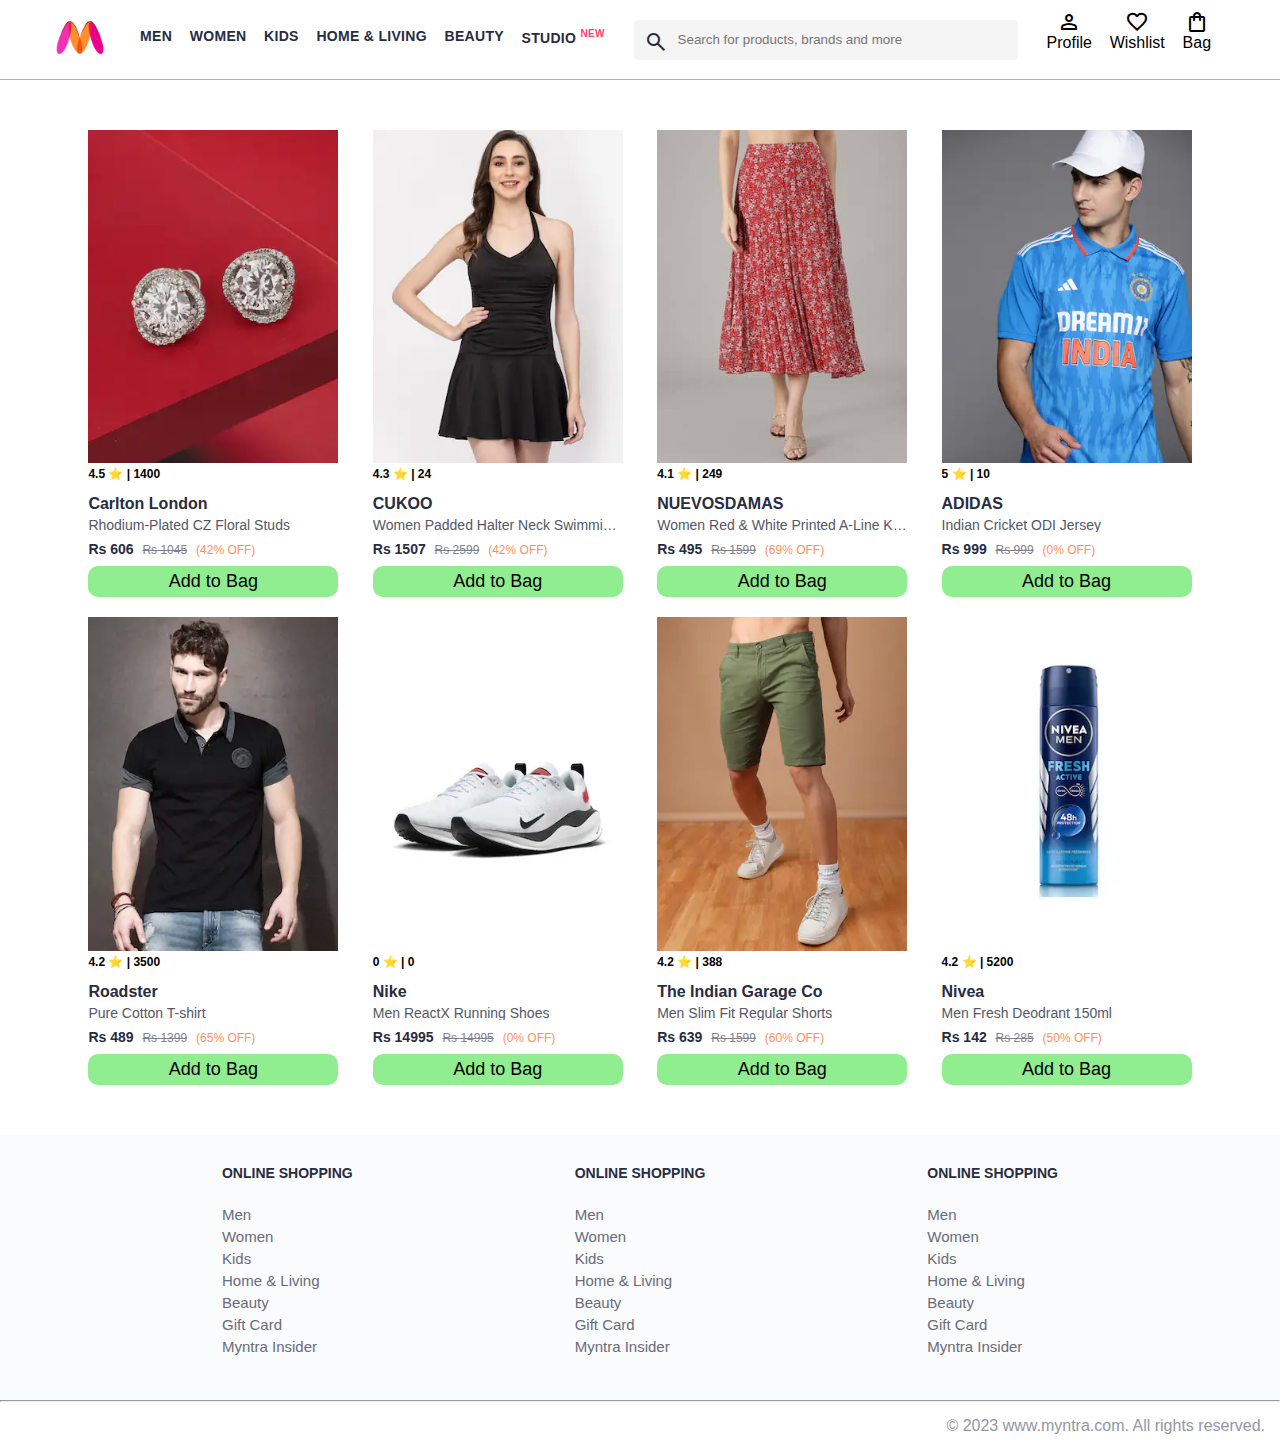
<file: index.html>
<!DOCTYPE html>
<html lang="en">
<head>
    <title>Myntra Functional Clone</title>
    <link rel="stylesheet" href="css/index.css">
    <link rel="stylesheet" href="https://fonts.googleapis.com/css2?family=Material+Symbols+Outlined:opsz,wght,FILL,GRAD@20..48,100..700,0..1,-50..200" />
</head>
<body>
    <header>
        <div class="logo_container">
            <a href="#"><img class="myntra_home" src="images/myntra_logo.webp" alt="Myntra Home"></a>
        </div>
        <nav class="nav_bar">
            <a href="#">Men</a>
            <a href="#">Women</a>
            <a href="#">Kids</a>
            <a href="#">Home & Living</a>
            <a href="#">Beauty</a>
            <a href="#">Studio <sup>New</sup></a>
        </nav>
        <div class="search_bar">
            <span class="material-symbols-outlined search_icon">search</span>
            <input class="search_input" placeholder="Search for products, brands and more">
        </div>
        <div class="action_bar">
            <div class="action_container">
                <span class="material-symbols-outlined action_icon">person</span>
                <span class="action_name">Profile</span>
            </div>

            <div class="action_container">
                <span class="material-symbols-outlined action_icon">favorite</span>
                <span class="action_name">Wishlist</span>
            </div>

            <a class="action_container" href="pages/bag.html">
                <span class="material-symbols-outlined action_icon">shopping_bag</span>
                <span class="action_name">Bag</span>
                <span class="bag-item-count">0</span>
            </a>
        </div>
    </header>
    <main>
        <div class="items-container">
            
        </div>
    </main>
    <footer>
        <div class="footer_container">
            <div class="footer_column">
                <h3>ONLINE SHOPPING</h3>

                <a href="#">Men</a>
                <a href="#">Women</a>
                <a href="#">Kids</a>
                <a href="#">Home & Living</a>
                <a href="#">Beauty</a>
                <a href="#">Gift Card</a>
                <a href="#">Myntra Insider</a>
            </div>

            <div class="footer_column">
                <h3>ONLINE SHOPPING</h3>

                <a href="#">Men</a>
                <a href="#">Women</a>
                <a href="#">Kids</a>
                <a href="#">Home & Living</a>
                <a href="#">Beauty</a>
                <a href="#">Gift Card</a>
                <a href="#">Myntra Insider</a>
            </div>

            <div class="footer_column">
                <h3>ONLINE SHOPPING</h3>

                <a href="#">Men</a>
                <a href="#">Women</a>
                <a href="#">Kids</a>
                <a href="#">Home & Living</a>
                <a href="#">Beauty</a>
                <a href="#">Gift Card</a>
                <a href="#">Myntra Insider</a>
            </div>
        </div>
        <hr>

        <div class="copyright">
            © 2023 www.myntra.com. All rights reserved.
        </div>
    </footer>

    <script src="data/items.js"></script>
    <script src="scripts/index.js"></script>
</body>
</html>
</file>
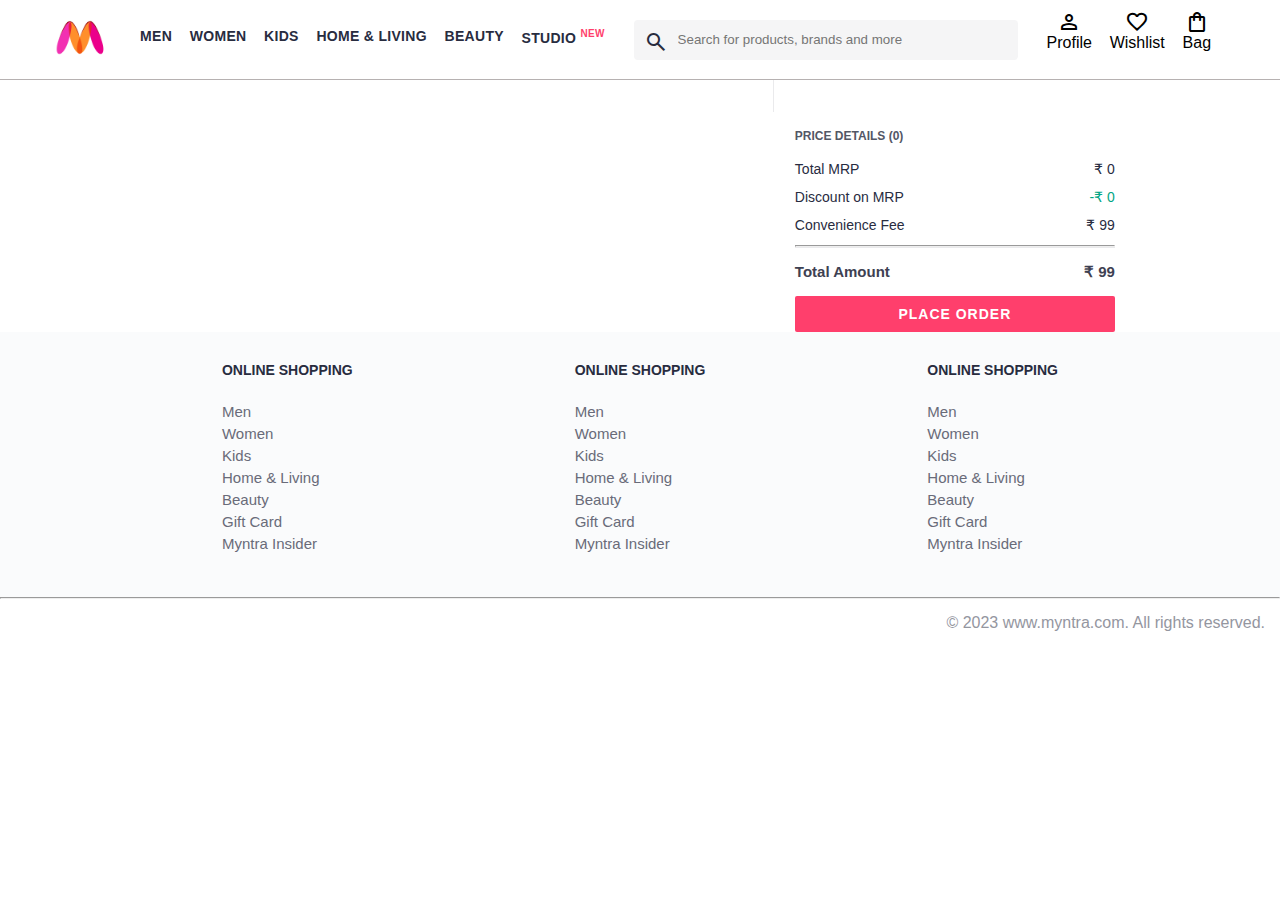
<file: pages/bag.html>
<!DOCTYPE html>
<html lang="en">
<head>
    <title>Myntra Clone</title>
    <link rel="stylesheet" href="../css/index.css">
    <link rel="stylesheet" href="../css/bag.css">
    <link rel="stylesheet" href="https://fonts.googleapis.com/css2?family=Material+Symbols+Outlined:opsz,wght,FILL,GRAD@20..48,100..700,0..1,-50..200" />
</head>
<body>
    <header>
        <div class="logo_container">
            <a href="#"><img class="myntra_home" src="../images/myntra_logo.webp" alt="Myntra Home"></a>
        </div>
        <nav class="nav_bar">
            <a href="#">Men</a>
            <a href="#">Women</a>
            <a href="#">Kids</a>
            <a href="#">Home & Living</a>
            <a href="#">Beauty</a>
            <a href="#">Studio <sup>New</sup></a>
        </nav>
        <div class="search_bar">
            <span class="material-symbols-outlined search_icon">search</span>
            <input class="search_input" placeholder="Search for products, brands and more">
        </div>
        <div class="action_bar">
            <div class="action_container">
                <span class="material-symbols-outlined action_icon">person</span>
                <span class="action_name">Profile</span>
            </div>

            <div class="action_container">
                <span class="material-symbols-outlined action_icon">favorite</span>
                <span class="action_name">Wishlist</span>
            </div>

            <div class="action_container">
                <span class="material-symbols-outlined action_icon">shopping_bag</span>
                <span class="action_name">Bag</span>
                <span class="bag-item-count">0</span>
            </div>
        </div>
    </header>
    <main>
      <div class="bag-page">
        <div class="bag-items-container">

        </div>
        <div class="bag-summary">
          
        </div>

      </div>
    </main>
    <footer>
        <div class="footer_container">
            <div class="footer_column">
                <h3>ONLINE SHOPPING</h3>

                <a href="#">Men</a>
                <a href="#">Women</a>
                <a href="#">Kids</a>
                <a href="#">Home & Living</a>
                <a href="#">Beauty</a>
                <a href="#">Gift Card</a>
                <a href="#">Myntra Insider</a>
            </div>

            <div class="footer_column">
                <h3>ONLINE SHOPPING</h3>

                <a href="#">Men</a>
                <a href="#">Women</a>
                <a href="#">Kids</a>
                <a href="#">Home & Living</a>
                <a href="#">Beauty</a>
                <a href="#">Gift Card</a>
                <a href="#">Myntra Insider</a>
            </div>

            <div class="footer_column">
                <h3>ONLINE SHOPPING</h3>

                <a href="#">Men</a>
                <a href="#">Women</a>
                <a href="#">Kids</a>
                <a href="#">Home & Living</a>
                <a href="#">Beauty</a>
                <a href="#">Gift Card</a>
                <a href="#">Myntra Insider</a>
            </div>
        </div>
        <hr>

        <div class="copyright">
            © 2023 www.myntra.com. All rights reserved.
        </div>
    </footer>
    <script src="../data/items.js"></script>
    <script src="../scripts/index.js"></script>
    <script src="../scripts/bag.js"></script>
</body>
</html>
</file>
<file: css/index.css>
/***************** Item Page CSS **************************/
/*.action_container {
    text-decoration: none;
}
a.action_container:link {
    color:black;
}
.item-details {
    cursor: pointer;
    width: 250px;
    margin: 10px;
}
.stars {
    font-size: 12px;
    font-weight: 700;
    text-align: left;
}
.company {
    font-size: 18px;
    font-weight: 700;
    line-height: 1;
    color: #282c3f;
    margin-bottom: 6px;
    overflow: hidden;
    text-overflow: ellipsis;
    white-space: nowrap;
    margin-top: 20px;
}
.item-name {
    color: #535766;
    font-size: 16px;
    line-height: 1;
    margin-bottom: 0;
    margin-top: 0;
    overflow: hidden;
    text-overflow: ellipsis;
    white-space: nowrap;
    font-weight: 400;
    display: block;
}
.price-container {
    margin-top: 10px;
}
.current-price {
    font-size: 14px;
    font-weight: 700;
    color: #282c3f;
}
.original-price {
    text-decoration: line-through;
    color: #7e818c;
    font-weight: 400;
    margin-left: 5px;
    font-size: 12px;
}
.discount-percentage {
    color: #ff905a;
    font-weight: 400;
    font-size: 12px;
    margin-left: 5px;
}
.btn-bag {
    background-color: lightgreen;
    border: none;
    padding: 5px 15px;
    border-radius: 10px;
    width: 100%;
    margin-top: 7px;
    font-size: 20px;
    cursor: pointer;
}
.bag-items {
    background-color: #f16565;
    white-space: nowrap;
    text-align: center;
    line-height: 18px;
    padding: 0 6px;
    height: 18px;
    position: relative;
    border-radius: 50%;
    font-size: 12px;
    color: #fff;
    left: 13px;
    top: -44px;
    font-weight: 700;
    cursor: pointer;
}*/

* {
    margin: 0;
    padding: 0;
    font-family: Assistant,-apple-system,BlinkMacSystemFont,Segoe UI,Roboto,Helvetica,Arial,sans-serif;
    box-sizing: border-box;
}
header {
    display: flex;
    background-color: #ffffff;
    height: 80px;
    justify-content: space-between;
    align-items: center;
    border-bottom: 1px solid #b6b1b1;
}
.myntra_home {
    height: 45px;
}
.logo_container {
    margin-left: 4%;
}
.action_bar {
    margin-right: 4%;
}
.nav_bar {
    display: flex;
    min-width: 500px;
    justify-content: space-evenly;
}
.nav_bar a {
    font-size: 14px;
    letter-spacing: .3px;
    color: #282c3f;
    font-weight: 700;
    text-transform: uppercase;
    text-decoration: none;
    padding: 28px 0;
    border-bottom: 5px solid #ffffff;
}
.nav_bar a:hover {
    border-bottom: 4px solid #f54e77;
}

.nav_bar a sup {
    color: #ff3f6c;
    font-size: 10px;
}

.search_bar {
    height: 40px;
    min-width: 200px;
    width: 30%;
    display: flex;
    align-items: center;
}
.search_icon {
    box-sizing: content-box;
    height: 20px;
    padding: 10px;

    background-color: #f5f5f6;
    color: #282c3f;
    font-weight: 300;
    border-radius: 4px 0 0 4px;
}
.search_input {
    color: #696e79;
    background-color: #f5f5f6;
    flex-grow: 1;
    height: 40px;
    border: 0;
    border-radius: 0 4px 4px 0;
}

.action_bar {
    display: flex;
    min-width: 200px;
    justify-content: space-evenly;
}

.action_container {
    display: flex;
    flex-direction: column;
    align-items: center;
}

/* Main section */
.banner_container {
    margin: 40px 0;
}
.banner_image {
    width: 100%;
}

.category_heading {
    text-transform: uppercase;
    color: #3e4152;
    letter-spacing: .15em;
    font-size: 1.8em;
    margin: 50px 0 10px 30px;
    max-height: 5em;
    font-weight: 700;
}

.category-items, .items-container {
    width: 80%;
    margin: 50px 10%;
    display: flex;
    flex-wrap: wrap;
    justify-content: space-evenly;
}

.sale_item {
    width: 250px;
}

.footer_container {
    padding: 30px 0px 40px 0px;
    background: #FAFBFC;
    display: flex;
    justify-content: space-evenly;
}

.footer_column {
    display: flex;
    flex-direction: column;
}

.footer_column h3 {
    color: #282c3f;
    font-size: 14px;
    margin-bottom: 25px;
}

.footer_column a {
    color: #696b79;
    font-size: 15px;
    text-decoration: none;
    padding-bottom: 5px;
}

.copyright {
    color: #94969f;
    text-align: end;
    padding: 15px;
}

.items-container {
    width: 90%;
    margin: 40px 5%;
}

.item-container {
    width: 250px;
    margin: 10px;
}

.item-image {
    width: 100%;
}

.rating {
    font-size: 12px;
    font-weight: 700;
}

.company-name {
    margin-top: 15px;
    font-size: 16px;
    font-weight: 700;
    line-height: 1;
    color: #282c3f;
    margin-bottom: 6px;
    overflow: hidden;
    text-overflow: ellipsis;
    white-space: nowrap;
}

.item-name {
    color: #535766;
    font-size: 14px;
    line-height: 1;
    margin-bottom: 0;
    margin-top: 0;
    overflow: hidden;
    text-overflow: ellipsis;
    white-space: nowrap;
    font-weight: 400;
    display: block;
}

.price {
    margin-top: 10px;
    font-size: 14px;
    line-height: 15px;
    color: #282c3f;
    white-space: nowrap;
}

.current-price {
    font-size: 14px;
    font-weight: 700;
    color: #282c3f;
}

.original-price {
    text-decoration: line-through;
    color: #7e818c;
    font-weight: 400;
    margin-left: 5px;
    font-size: 12px;
}

.discount {
    color: #ff905a;
    font-weight: 400;
    font-size: 12px;
    margin-left: 5px;
}

.btn-add-bag {
    margin-top: 8px;
    width: 100%;
    font-size: 18px;
    background-color: lightgreen;
    border: none;
    padding: 5px 15px;
    border-radius: 10px;
}

.bag-item-count {
    background-color: #f16565;
    white-space: nowrap;
    text-align: center;
    line-height: 18px;
    padding: 0 6px;
    height: 18px;
    position: relative;
    border-radius: 50%;
    font-size: 12px;
    color: #fff;
    left: 13px;
    top: -44px;
    font-weight: 700;
    cursor: pointer;
}

.action_container {
    text-decoration: none;
}
a.action_container:link {
    color:black;
}
</file>
<file: css/bag.css>
.bag-items-container {
  display: inline-block;
  width: 64%;
  padding-right: 20px;
  border-right: 1px solid #eaeaec;
  padding-top: 32px;
  color: #282c3f;
  font-size: 13px;
  line-height: 1.42857143;
}

.bag-page {
  width: 75%;
  margin-left: 12.5%;
}

.bag-summary {
  vertical-align: top;
  display: inline-block;
  width: 35%;
  padding: 24px 0 0 16px;
  color: #282c3f;
  font-size: 13px;
  line-height: 1.42857143;
}

.bag-details-container {
  margin-bottom: 16px;
}

.price-header {
  font-size: 12px;
  font-weight: 700;
  margin: 24px 0 16px;
  color: #535766;
}

.price-item {
  margin-bottom: 12px;
  line-height: 16px;
  font-size: 14px;
  color: #282c3f;
}

.price-item-value {
  float: right;
}

.priceDetail-base-discount {
  color: #03a685;
}

.price-footer {
  font-weight: 700;
  font-size: 15px;
  padding-top: 16px;
  border-top: 1px solid #eaeaec;
  color: #3e4152;
  line-height: 16px;
}

.btn-place-order {
  width: 100%;
  letter-spacing: 1px;
  font-size: 14px;
  font-weight: 600;
  border-radius: 2px;
  border-width: 0px;
  padding: 10px 16px;
  background-color: rgb(255, 63, 108);
  color: rgb(255, 255, 255);
  cursor: pointer;
}

.bag-item-container {
  margin-bottom: 8px;
  background: #fff;
  font-size: 14px;
  border: 1px solid #eaeaec;
  border-radius: 4px;
  position: relative;
  padding: 12px 12px 0;
}

.item-left-part {
  position: absolute;
  background: rgb(255, 242, 223);
  height: 148px;
  width: 111px;
}

.item-right-part {
  padding-left: 12px;
  position: relative;
  min-height: 148px;
  margin-left: 111px;
  margin-bottom: 12px;
}

.bag-item-img {
  width: 100%;
}

.return-period {
  display: inline-flex;
  font-size: 14px;
  padding-top: 8px;
}

.return-period-days {
  font-weight: 700;
  margin-right: 4px;
}

.delivery-details {
  margin-top: 5px;
  color: #282c3f;
  font-size: 12px;
  letter-spacing: -.1px;
  margin-bottom: 8px;
  line-height: 15px;
}

.delivery-details-days {
  color: #03a685;
}

.remove-from-cart {
  position: absolute;
  font-size: 25px;
  top: 10px;
  right: 18px;
  width: 14px;
  height: 14px;
  cursor: pointer;
}
</file>
